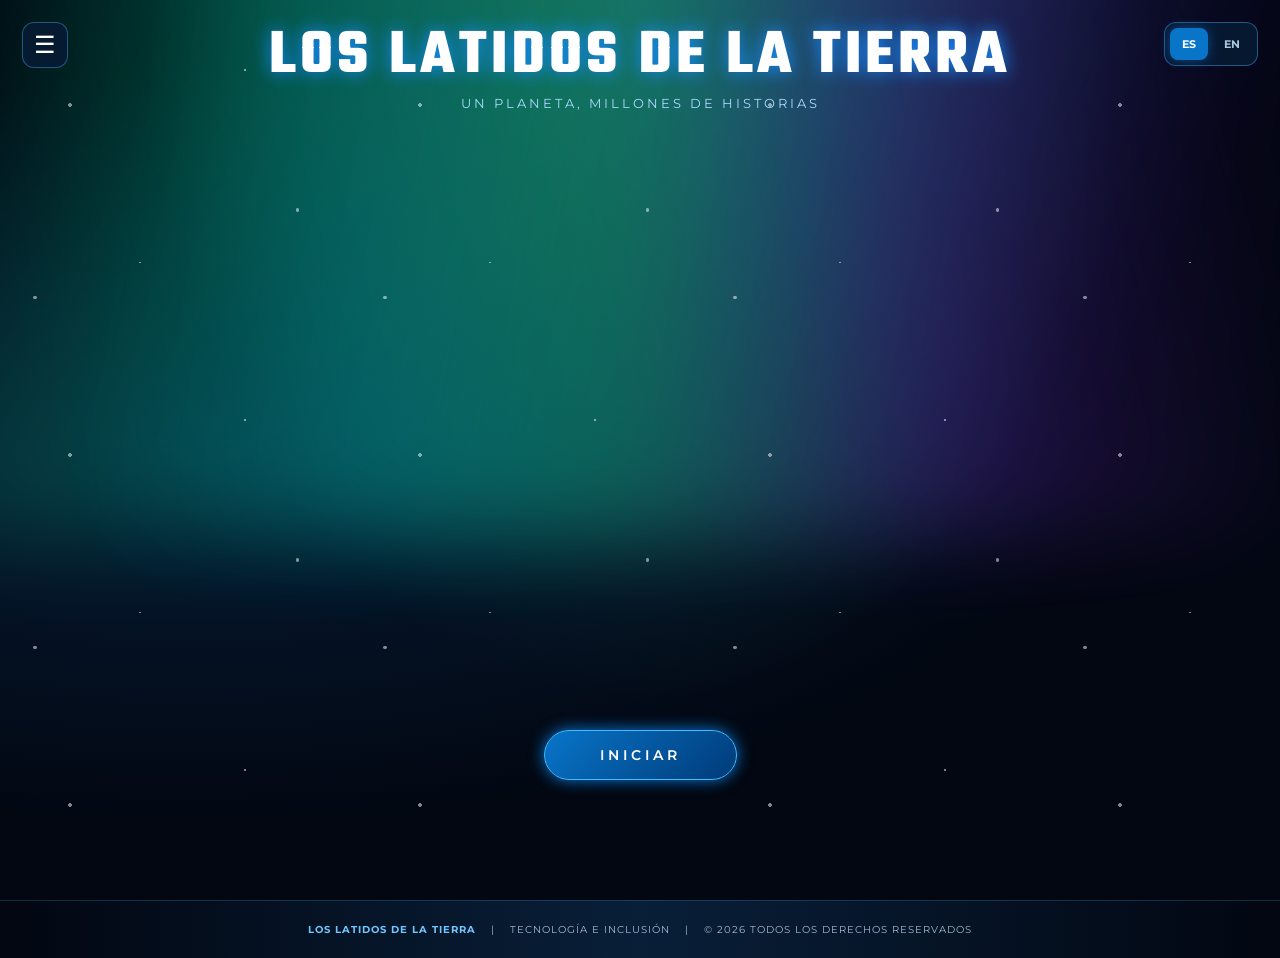
<file: index.html>
<!DOCTYPE html>
<html lang="es">
<head>
<meta charset="UTF-8">
<meta name="viewport" content="width=device-width, initial-scale=1.0">
<title>Los latidos de la Tierra</title>

<link rel="icon" type="image/x-icon" href="icono.ico">

<link href="https://fonts.googleapis.com/css2?family=Teko:wght@500;600&family=Montserrat:wght@400;500;600;700&display=swap" rel="stylesheet">

<style>
*{margin:0;padding:0;box-sizing:border-box}
html{min-height:100%;scroll-behavior:smooth}
body{min-height:100vh;overflow-x:hidden;background:#020711;color:white;font-family:'Montserrat',sans-serif}

/* FONDO ESPACIAL */
.fondo-aurora{position:fixed;inset:0;overflow:hidden;z-index:0;pointer-events:none;background:radial-gradient(ellipse at 50% 0%,#123b43 0%,transparent 55%),radial-gradient(ellipse at 15% 50%,#071b35 0%,transparent 60%),#020711}
.aurora{position:absolute;width:150%;height:75%;top:-15%;left:-25%;filter:blur(45px);opacity:.5;animation:movimientoAurora 14s ease-in-out infinite alternate}
.aurora-1{background:linear-gradient(115deg,transparent 15%,#00ff9d55 30%,#00e5a055 42%,#00aaff44 55%,transparent 75%)}
.aurora-2{background:linear-gradient(75deg,transparent 20%,#00ffcc55 35%,#42ff7655 48%,#8c52ff55 62%,transparent 80%);animation-duration:19s;opacity:.4}
.aurora-3{background:linear-gradient(100deg,transparent 25%,#00bfff44 38%,#00ff9955 50%,#b000ff44 65%,transparent 85%);animation-duration:23s;opacity:.35}
@keyframes movimientoAurora{0%{transform:translateX(-5%) translateY(0) rotate(-8deg) scaleY(.8)}100%{transform:translateX(8%) translateY(-3%) rotate(-4deg) scaleY(.9)}}
.estrellas-fondo{position:absolute;inset:0;background-image:radial-gradient(2px 2px at 20% 30%,white 80%,transparent),radial-gradient(1px 1px at 70% 20%,white 80%,transparent),radial-gradient(2px 2px at 85% 60%,white 80%,transparent),radial-gradient(1px 1px at 40% 75%,white 80%,transparent),radial-gradient(2px 2px at 10% 85%,white 80%,transparent);background-size:350px 350px;opacity:.5}

/* CONTROLES SUPERIORES */
.menu-boton{position:fixed;top:22px;left:22px;z-index:20;width:46px;height:46px;border:1px solid #45baff66;border-radius:12px;background:#071b35dd;color:white;font-size:24px;cursor:pointer;backdrop-filter:blur(12px);display:flex;align-items:center;justify-content:center;transition:.3s}
.menu-boton:hover{background:#0875c9;box-shadow:0 0 18px #168bff88}

.idiomas{position:fixed;top:22px;right:22px;z-index:20;display:flex;gap:4px;padding:5px;background:#071b35dd;border:1px solid #45baff66;border-radius:12px;backdrop-filter:blur(12px)}
.idioma-btn{border:0;border-radius:8px;padding:9px 12px;background:transparent;color:#a9c7df;font-family:'Montserrat',sans-serif;font-size:11px;font-weight:700;cursor:pointer;transition:.25s}
.idioma-btn:hover{color:white;background:#168bff44}
.idioma-btn.activo{background:#0875c9;color:white;box-shadow:0 0 12px #168bff66}

/* TÍTULO */
header{position:absolute;top:22px;left:0;width:100%;padding:0 150px;text-align:center;z-index:2;pointer-events:none}
header h1{font-family:'Teko',sans-serif;font-size:clamp(35px,5vw,65px);letter-spacing:4px;color:white;text-shadow:0 0 18px #168bff;line-height:1.1}
header p{font-size:clamp(9px,1.5vw,13px);letter-spacing:3px;color:#a9d9ff;margin-top:3px}

/* CONTENIDO */
.contenedor{position:relative;z-index:1;width:100%;min-height:100vh;display:flex;flex-direction:column;align-items:center;justify-content:center;padding:135px 20px 35px}

/* TIERRA */
#tierra{width:min(65vw,520px);height:min(65vw,520px);max-height:55vh;position:relative;flex-shrink:0}
#tierra canvas{display:block;width:100%;height:100%}

/* BOTÓN INICIAR */
.boton-iniciar{display:inline-flex;align-items:center;justify-content:center;margin-top:15px;padding:15px 55px;border:1px solid #45baff;border-radius:40px;background:linear-gradient(135deg,#0875c9,#003b78);color:white;font-family:'Montserrat',sans-serif;font-size:14px;font-weight:600;letter-spacing:4px;cursor:pointer;box-shadow:0 0 15px #087bdc;transition:.3s ease;text-decoration:none}
.boton-iniciar:hover{transform:scale(1.07);box-shadow:0 0 30px #159dff}

/* FOOTER */
footer{position:relative;z-index:5;width:100%;padding:20px 15px;background:linear-gradient(90deg,#020711ee,#09213bee,#020711ee);border-top:1px solid #45baff33;backdrop-filter:blur(12px)}
.footer-contenido{max-width:1100px;margin:auto;display:flex;flex-wrap:wrap;justify-content:center;align-items:center;gap:8px 15px;text-align:center;color:#9ebbd5;font-size:10px;line-height:1.7;letter-spacing:1px}
.footer-nombre{color:#70c7ff;font-weight:700}

/* OVERLAY */
.overlay{position:fixed;inset:0;z-index:29;background:#000a;backdrop-filter:blur(3px);opacity:0;visibility:hidden;transition:.3s}
.overlay.activo{opacity:1;visibility:visible}

/* MENÚ LATERAL */
.menu-lateral{position:fixed;top:0;left:0;width:min(370px,88%);height:100vh;height:100dvh;z-index:30;padding:35px 25px 45px;background:linear-gradient(160deg,#071b35f7,#020711fc);border-right:1px solid #45baff55;backdrop-filter:blur(20px);transform:translateX(-105%);transition:transform .4s ease;overflow-y:auto;overscroll-behavior:contain;-webkit-overflow-scrolling:touch}
.menu-lateral.activo{transform:translateX(0)}
.cerrar-menu{position:absolute;right:20px;top:15px;width:35px;height:35px;background:transparent;color:white;border:none;font-size:30px;cursor:pointer}
.menu-logo{font-family:'Teko',sans-serif;font-size:30px;letter-spacing:2px;line-height:1.2;color:#75caff;padding-right:25px}
.menu-subtitulo{color:#9dbbd3;font-size:10px;letter-spacing:2px;margin-top:5px;margin-bottom:25px}
.menu-seccion{margin-bottom:25px}
.menu-seccion h3{font-size:12px;color:#58baff;letter-spacing:2px;margin-bottom:12px;text-transform:uppercase}
.menu-seccion p{font-size:12px;line-height:1.9;color:#c2d5e8;overflow-wrap:anywhere}
.menu-enlace{display:flex;align-items:center;gap:12px;color:#d9ecff;text-decoration:none;font-size:12px;margin:15px 0;transition:.3s;overflow-wrap:anywhere;word-break:break-word}
.menu-enlace:hover{color:#48baff;transform:translateX(5px)}
.menu-icono{width:34px;height:34px;flex-shrink:0;display:flex;justify-content:center;align-items:center;border-radius:9px;background:#168bff22;border:1px solid #168bff55;font-size:15px}
.menu-linea{width:100%;height:1px;background:#45baff33;margin:23px 0}

/* TABLETS */
@media(max-width:900px){
#tierra{width:min(75vw,480px);height:min(75vw,480px)}
header h1{letter-spacing:2px}
}

/* CELULARES */
@media(max-width:600px){
.menu-boton{top:14px;left:14px;width:42px;height:42px}
.idiomas{top:14px;right:14px}
.idioma-btn{padding:9px 9px;font-size:10px}
header{top:75px;padding:0 15px}
header h1{font-size:clamp(23px,6vw,35px);letter-spacing:1px}
header p{font-size:8px;letter-spacing:1px}
.contenedor{min-height:100svh;padding:145px 12px 40px}
#tierra{width:min(88vw,420px);height:min(88vw,420px);max-height:48vh}
.boton-iniciar{margin-top:12px;padding:13px 42px;font-size:12px}
footer{padding:17px 12px}
.footer-contenido{flex-direction:column;gap:5px;font-size:9px}
.footer-separador{display:none}
.menu-lateral{width:min(350px,90%);padding:30px 22px 40px}
}

/* PANTALLAS MUY PEQUEÑAS */
@media(max-width:360px){
header{padding:0 10px}
header h1{font-size:22px}
header p{font-size:7px}
#tierra{width:85vw;height:85vw}
.menu-logo{font-size:26px}
}

/* PANTALLAS BAJAS */
@media(max-height:650px) and (min-width:601px){
.contenedor{padding-top:100px;padding-bottom:25px}
header{top:10px}
header h1{font-size:38px}
#tierra{width:min(45vh,380px);height:min(45vh,380px);max-height:45vh}
.boton-iniciar{margin-top:8px}
}

/* MOVIMIENTO REDUCIDO */
@media(prefers-reduced-motion:reduce){
.aurora{animation:none}
*{scroll-behavior:auto!important;transition-duration:.01ms!important}
}
</style>
</head>

<body>

<div class="fondo-aurora">
    <div class="aurora aurora-1"></div>
    <div class="aurora aurora-2"></div>
    <div class="aurora aurora-3"></div>
    <div class="estrellas-fondo"></div>
</div>

<!-- BOTÓN MENÚ -->
<button class="menu-boton" id="abrirMenu" aria-label="Abrir menú" aria-expanded="false">☰</button>

<!-- SELECTOR DE IDIOMA -->
<div class="idiomas" aria-label="Language selector">
    <button class="idioma-btn activo" id="btnES" data-lang="es">ES</button>
    <button class="idioma-btn" id="btnEN" data-lang="en">EN</button>
</div>

<div class="overlay" id="overlay"></div>

<!-- MENÚ LATERAL -->
<aside class="menu-lateral" id="menuLateral">
    <button class="cerrar-menu" id="cerrarMenu" aria-label="Cerrar menú">×</button>

    <div class="menu-logo" data-i18n="menuLogo">LOS LATIDOS DE LA TIERRA</div>
    <p class="menu-subtitulo" data-i18n="menuSubtitle">PROYECTO TECNOLÓGICO</p>

    <div class="menu-linea"></div>

    <section class="menu-seccion">
        <h3 data-i18n="aboutTitle">Sobre el proyecto</h3>
        <p data-i18n="aboutText">
            Los latidos de la Tierra es una experiencia interactiva que busca acercar a las personas al conocimiento de nuestro planeta mediante tecnología, sonidos y recursos digitales accesibles.
        </p>
    </section>

    <div class="menu-linea"></div>

    <section class="menu-seccion">
        <h3 data-i18n="objectiveTitle">Objetivo del proyecto</h3>
        <p data-i18n="objectiveText">
            Desarrollar una experiencia inclusiva que permita explorar y conocer nuestro planeta mediante estímulos auditivos y elementos interactivos, especialmente pensada para personas con discapacidad visual.
        </p>
    </section>

    <div class="menu-linea"></div>

    <section class="menu-seccion">
        <h3 data-i18n="featuresTitle">¿Qué encontrarás?</h3>
        <p data-i18n="featuresText">
            Una representación interactiva de la Tierra, sonidos ambientales y contenido diseñado para ofrecer una experiencia de exploración diferente, combinando tecnología, naturaleza y accesibilidad.
        </p>
    </section>

    <div class="menu-linea"></div>

    <section class="menu-seccion">
        <h3 data-i18n="contactTitle">Información de contacto</h3>

        <a class="menu-enlace" href="mailto:TU_CORREO@ejemplo.com">
            <span class="menu-icono">✉</span>
            <span>franciscovillaacosta9@gmail.com</span>
        </a>

        <a class="menu-enlace" href="tel:+520000000000">
            <span class="menu-icono">☎</span>
            <span>+52 877 128 8865</span>
        </a>

        <a class="menu-enlace" href="https://github.com/devilla-tech" target="_blank" rel="noopener noreferrer">
            <span class="menu-icono">⌘</span>
            <span>GitHub</span>
        </a>
    </section>

    <div class="menu-linea"></div>

    <section class="menu-seccion">
        <h3 data-i18n="aboutUsTitle">Acerca de</h3>
        <p data-i18n="aboutUsText">
            Este proyecto representa una propuesta de innovación tecnológica enfocada en la inclusión y la accesibilidad. Su propósito es demostrar cómo las herramientas digitales pueden convertirse en medios para aprender, experimentar y descubrir el mundo de una manera diferente.
        </p>
    </section>

    <div class="menu-linea"></div>

    <section class="menu-seccion">
        <h3 data-i18n="developmentTitle">Desarrollo del proyecto</h3>
        <p data-i18n="developmentText">
            Una propuesta que combina diseño web, visualización tridimensional, recursos multimedia y principios de accesibilidad para crear una experiencia educativa.
        </p>
    </section>

    <div class="menu-linea"></div>

    <section class="menu-seccion">
        <h3 data-i18n="thanksTitle">Gracias por visitarnos</h3>
        <p data-i18n="thanksText">
            Explora, escucha y descubre los latidos de nuestro planeta.
        </p>
    </section>
</aside>

<!-- CONTENIDO PRINCIPAL -->
<main class="contenedor">

    <header>
        <h1 data-i18n="mainTitle">LOS LATIDOS DE LA TIERRA</h1>
        <p data-i18n="mainSubtitle">UN PLANETA, MILLONES DE HISTORIAS</p>
    </header>

    <div id="tierra"></div>

    <a href="aurora.html" class="boton-iniciar" data-i18n="startButton">INICIAR</a>

</main>

<!-- FOOTER -->
<footer>
    <div class="footer-contenido">
        <span class="footer-nombre" data-i18n="footerName">LOS LATIDOS DE LA TIERRA</span>
        <span class="footer-separador">|</span>
        <span data-i18n="footerTheme">TECNOLOGÍA E INCLUSIÓN</span>
        <span class="footer-separador">|</span>
        <span data-i18n="footerRights">© 2026 TODOS LOS DERECHOS RESERVADOS</span>
    </div>
</footer>

<!-- MENÚ Y TRADUCCIÓN -->
<script>
const abrirMenu = document.getElementById('abrirMenu');
const cerrarMenu = document.getElementById('cerrarMenu');
const menuLateral = document.getElementById('menuLateral');
const overlay = document.getElementById('overlay');

function abrirPanel(){
    menuLateral.classList.add('activo');
    overlay.classList.add('activo');
    abrirMenu.setAttribute('aria-expanded','true');
}

function cerrarPanel(){
    menuLateral.classList.remove('activo');
    overlay.classList.remove('activo');
    abrirMenu.setAttribute('aria-expanded','false');
}

abrirMenu.addEventListener('click',abrirPanel);
cerrarMenu.addEventListener('click',cerrarPanel);
overlay.addEventListener('click',cerrarPanel);

document.addEventListener('keydown',(e)=>{
    if(e.key==='Escape') cerrarPanel();
});

/* DICCIONARIO DE IDIOMAS */
const traducciones = {
    es:{
        menuLogo:"LOS LATIDOS DE LA TIERRA",
        menuSubtitle:"PROYECTO TECNOLÓGICO",
        aboutTitle:"Sobre el proyecto",
        aboutText:"Los latidos de la Tierra es una experiencia interactiva que busca acercar a las personas al conocimiento de nuestro planeta mediante tecnología, sonidos y recursos digitales accesibles.",
        objectiveTitle:"Objetivo del proyecto",
        objectiveText:"Desarrollar una experiencia inclusiva que permita explorar y conocer nuestro planeta mediante estímulos auditivos y elementos interactivos, especialmente pensada para personas con discapacidad visual.",
        featuresTitle:"¿Qué encontrarás?",
        featuresText:"Una representación interactiva de la Tierra, sonidos ambientales y contenido diseñado para ofrecer una experiencia de exploración diferente, combinando tecnología, naturaleza y accesibilidad.",
        contactTitle:"Información de contacto",
        aboutUsTitle:"Acerca de",
        aboutUsText:"Este proyecto representa una propuesta de innovación tecnológica enfocada en la inclusión y la accesibilidad. Su propósito es demostrar cómo las herramientas digitales pueden convertirse en medios para aprender, experimentar y descubrir el mundo de una manera diferente.",
        developmentTitle:"Desarrollo del proyecto",
        developmentText:"Una propuesta que combina diseño web, visualización tridimensional, recursos multimedia y principios de accesibilidad para crear una experiencia educativa.",
        thanksTitle:"Gracias por visitarnos",
        thanksText:"Explora, escucha y descubre los latidos de nuestro planeta.",
        mainTitle:"LOS LATIDOS DE LA TIERRA",
        mainSubtitle:"UN PLANETA, MILLONES DE HISTORIAS",
        startButton:"INICIAR",
        footerName:"LOS LATIDOS DE LA TIERRA",
        footerTheme:"TECNOLOGÍA E INCLUSIÓN",
        footerRights:"© 2026 TODOS LOS DERECHOS RESERVADOS",
        openMenu:"Abrir menú",
        closeMenu:"Cerrar menú"
    },
    en:{
        menuLogo:"THE HEARTBEATS OF EARTH",
        menuSubtitle:"TECHNOLOGICAL PROJECT",
        aboutTitle:"About the project",
        aboutText:"The Heartbeats of Earth is an interactive experience designed to bring people closer to understanding our planet through technology, sounds, and accessible digital resources.",
        objectiveTitle:"Project objective",
        objectiveText:"To develop an inclusive experience that allows people to explore and learn about our planet through auditory stimuli and interactive elements, especially designed for people with visual disabilities.",
        featuresTitle:"What will you find?",
        featuresText:"An interactive representation of Earth, environmental sounds, and content designed to offer a different exploration experience by combining technology, nature, and accessibility.",
        contactTitle:"Contact information",
        aboutUsTitle:"About us",
        aboutUsText:"This project represents a technological innovation proposal focused on inclusion and accessibility. Its purpose is to demonstrate how digital tools can become a way to learn, experience, and discover the world differently.",
        developmentTitle:"Project development",
        developmentText:"A proposal that combines web design, three-dimensional visualization, multimedia resources, and accessibility principles to create an educational experience.",
        thanksTitle:"Thank you for visiting",
        thanksText:"Explore, listen, and discover the heartbeats of our planet.",
        mainTitle:"THE HEARTBEATS OF EARTH",
        mainSubtitle:"ONE PLANET, MILLIONS OF STORIES",
        startButton:"START",
        footerName:"THE HEARTBEATS OF EARTH",
        footerTheme:"TECHNOLOGY AND INCLUSION",
        footerRights:"© 2026 ALL RIGHTS RESERVED",
        openMenu:"Open menu",
        closeMenu:"Close menu"
    }
};

function cambiarIdioma(idioma){
    const textos = traducciones[idioma];
    if(!textos) return;

    document.documentElement.lang = idioma;
    document.title = idioma === 'es'
        ? 'Los latidos de la Tierra'
        : 'The Heartbeats of Earth';

    document.querySelectorAll('[data-i18n]').forEach(elemento=>{
        const clave = elemento.dataset.i18n;
        if(textos[clave]){
            elemento.textContent = textos[clave];
        }
    });

    abrirMenu.setAttribute('aria-label',textos.openMenu);
    cerrarMenu.setAttribute('aria-label',textos.closeMenu);

    document.getElementById('btnES').classList.toggle('activo',idioma==='es');
    document.getElementById('btnEN').classList.toggle('activo',idioma==='en');

    try{
        localStorage.setItem('idiomaTierra',idioma);
    }catch(error){
        console.warn('No se pudo guardar el idioma:',error);
    }
}

document.getElementById('btnES').addEventListener('click',()=>cambiarIdioma('es'));
document.getElementById('btnEN').addEventListener('click',()=>cambiarIdioma('en'));

let idiomaGuardado = 'es';
try{
    idiomaGuardado = localStorage.getItem('idiomaTierra') || 'es';
}catch(error){
    idiomaGuardado = 'es';
}

cambiarIdioma(idiomaGuardado);
</script>

<!-- THREE.JS: TIERRA 3D -->
<script type="module">
import * as THREE from 'https://esm.sh/three@0.160.1';

const contenedor = document.getElementById('tierra');
const escena = new THREE.Scene();

const camara = new THREE.PerspectiveCamera(45,1,0.1,100);
camara.position.z = 3.4;

const renderizador = new THREE.WebGLRenderer({
    antialias:true,
    alpha:true
});

renderizador.setPixelRatio(Math.min(window.devicePixelRatio,2));
contenedor.appendChild(renderizador.domElement);

/* ILUMINACIÓN */
escena.add(new THREE.AmbientLight(0xffffff,0.65));

const luzSolar = new THREE.DirectionalLight(0xffffff,2.8);
luzSolar.position.set(-4,2,5);
escena.add(luzSolar);

/* GRUPO DE LA TIERRA */
const planetaGrupo = new THREE.Group();
escena.add(planetaGrupo);

const cargador = new THREE.TextureLoader();

cargador.load(
    'https://threejs.org/examples/textures/planets/earth_atmos_2048.jpg',
    (textura)=>{

        textura.colorSpace = THREE.SRGBColorSpace;

        const geometria = new THREE.SphereGeometry(1,128,128);

        const material = new THREE.MeshPhongMaterial({
            map:textura,
            shininess:18,
            specular:new THREE.Color(0x333333)
        });

        const tierra = new THREE.Mesh(geometria,material);
        planetaGrupo.add(tierra);

        /* NUBES */
        cargador.load(
            'https://threejs.org/examples/textures/planets/earth_clouds_1024.png',
            (texturaNubes)=>{

                const nubes = new THREE.Mesh(
                    new THREE.SphereGeometry(1.008,128,128),
                    new THREE.MeshPhongMaterial({
                        map:texturaNubes,
                        transparent:true,
                        opacity:0.35,
                        depthWrite:false
                    })
                );

                planetaGrupo.add(nubes);

                function girarNubes(){
                    nubes.rotation.y += 0.00035;
                    requestAnimationFrame(girarNubes);
                }

                girarNubes();
            }
        );

        /* ATMÓSFERA */
        const atmosfera = new THREE.Mesh(
            new THREE.SphereGeometry(1.045,128,128),
            new THREE.MeshBasicMaterial({
                color:0x168bff,
                transparent:true,
                opacity:0.13,
                side:THREE.BackSide
            })
        );

        planetaGrupo.add(atmosfera);

        /* ESTRELLAS 3D */
        const posiciones = [];

        for(let i=0;i<3000;i++){
            const x = (Math.random()-0.5)*100;
            const y = (Math.random()-0.5)*100;
            const z = (Math.random()-0.5)*100;

            if(Math.sqrt(x*x+y*y+z*z)>5){
                posiciones.push(x,y,z);
            }
        }

        const geometriaEstrellas = new THREE.BufferGeometry();

        geometriaEstrellas.setAttribute(
            'position',
            new THREE.Float32BufferAttribute(posiciones,3)
        );

        const estrellas = new THREE.Points(
            geometriaEstrellas,
            new THREE.PointsMaterial({
                color:0xffffff,
                size:0.035,
                transparent:true,
                opacity:0.8
            })
        );

        escena.add(estrellas);

        /* ANIMACIÓN */
        function animar(){
            requestAnimationFrame(animar);

            planetaGrupo.rotation.y += 0.0012;
            estrellas.rotation.y += 0.00004;

            renderizador.render(escena,camara);
        }

        animar();
    },
    undefined,
    (error)=>{
        console.error('No se pudo cargar la textura de la Tierra:',error);
    }
);

/* AJUSTAR TAMAÑO */
function ajustarPantalla(){
    const ancho = contenedor.clientWidth;
    const alto = contenedor.clientHeight;

    if(!ancho || !alto) return;

    camara.aspect = ancho/alto;
    camara.updateProjectionMatrix();

    renderizador.setSize(ancho,alto);
}

const observador = new ResizeObserver(ajustarPantalla);
observador.observe(contenedor);

ajustarPantalla();
</script>

</body>
</html>
</file>
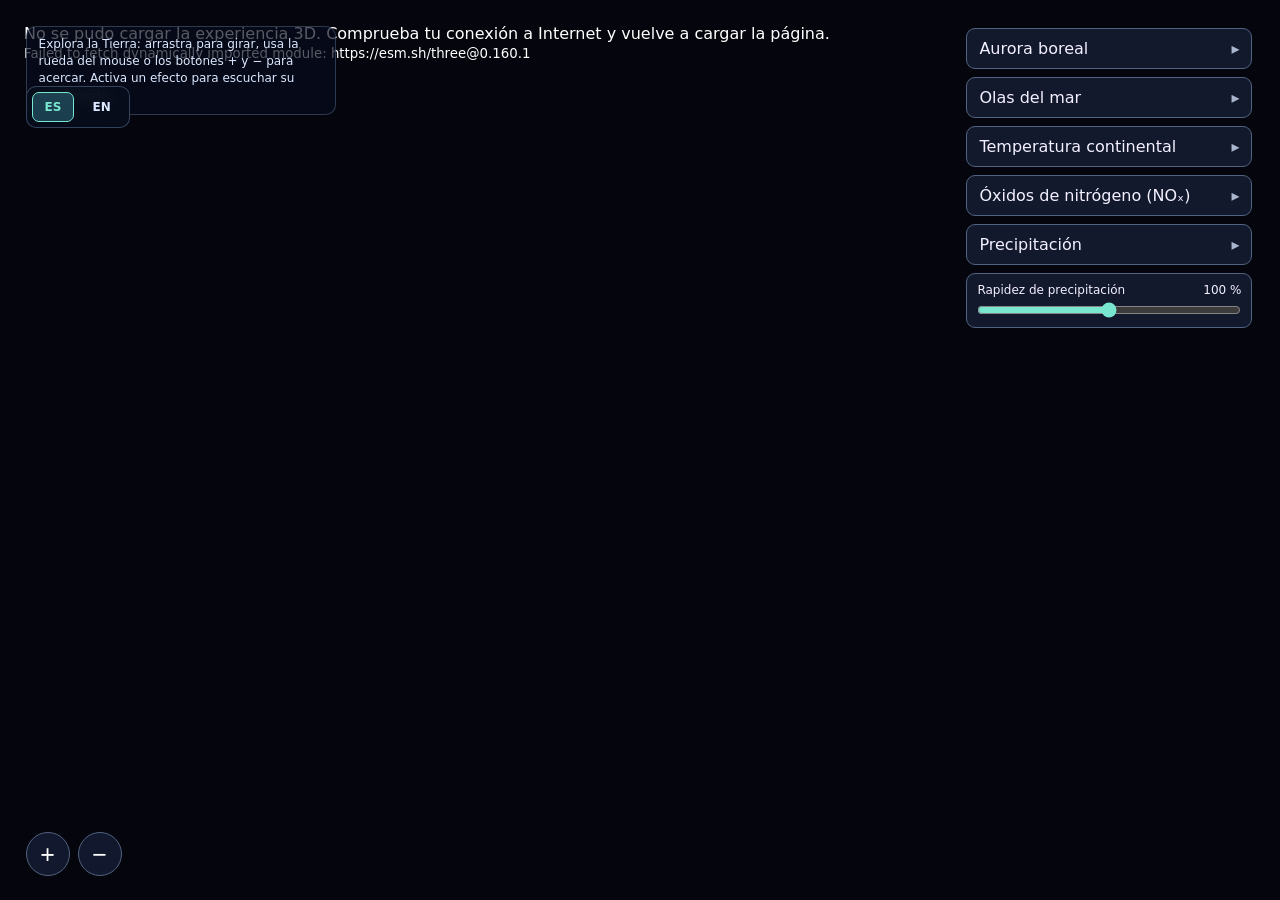
<file: aurora.html>
<!DOCTYPE html>
<html lang="es">
<head>
<meta charset="UTF-8">
<meta name="viewport" content="width=device-width, initial-scale=1.0">
<meta name="theme-color" content="#05060d">
<title>Los latidos de la Tierra | Experiencia 3D</title>
<style>
*{box-sizing:border-box}
html,body{margin:0;width:100%;height:100%;overflow:hidden;background:#05060d;color:#f4f0ff;color-scheme:dark;font-family:system-ui,sans-serif}
#scene{position:fixed;inset:0;touch-action:none;cursor:grab}
#scene:active{cursor:grabbing}
#scene canvas{display:block;width:100%;height:100%}
.effects{position:fixed;z-index:2;right:clamp(10px,2vw,26px);top:clamp(10px,2vw,26px);display:grid;gap:8px;width:min(290px,calc(100vw - 20px));max-height:calc(100dvh - 20px);overflow:auto;padding:2px}
.effects button{display:flex;justify-content:space-between;align-items:center;gap:10px;padding:10px 12px;color:#f4f0ff;background:rgba(20,27,48,.94);border:1px solid #526381;border-radius:9px;cursor:pointer;text-align:left;font:inherit;backdrop-filter:blur(8px)}
.effects button[aria-pressed="true"]{border-color:#79e7cf;background:rgba(20,45,57,.96)}
.effects button:focus-visible,.zoom button:focus-visible{outline:2px solid white;outline-offset:3px}
.effect-arrow{color:#aab5ce;transition:transform .2s}
.effects button[aria-pressed="true"] .effect-arrow{transform:rotate(90deg);color:#79e7cf}
.rain-speed{display:grid;grid-template-columns:1fr auto;gap:5px 8px;align-items:center;padding:9px 10px;color:#f4f0ff;background:rgba(20,27,48,.94);border:1px solid #526381;border-radius:9px;font-size:12px;backdrop-filter:blur(8px)}
.rain-speed input{grid-column:1/-1;width:100%;margin:0;accent-color:#79e7cf;cursor:pointer}
.rain-speed output{font-variant-numeric:tabular-nums}
.zoom{position:fixed;z-index:2;left:clamp(10px,2vw,26px);bottom:clamp(12px,2vw,24px);display:flex;gap:8px}
.zoom button{width:44px;height:44px;border:1px solid #526381;border-radius:50%;background:rgba(20,27,48,.92);color:white;font-size:25px;cursor:pointer;backdrop-filter:blur(8px)}
.hint{position:fixed;z-index:1;left:clamp(10px,2vw,26px);top:clamp(10px,2vw,26px);max-width:min(310px,calc(100vw - 330px));padding:9px 12px;border:1px solid rgba(120,150,190,.35);border-radius:10px;background:rgba(8,13,28,.68);color:#dbe8ff;font-size:12px;line-height:1.45;pointer-events:none}
@media(max-width:600px){
  .effects{width:min(235px,calc(100vw - 20px));gap:6px}
  .effects button{padding:8px 9px;font-size:12px}
  .rain-speed{font-size:11px}
  .hint{top:auto;bottom:70px;max-width:calc(100vw - 20px);font-size:11px}
  .zoom{bottom:12px}
  .zoom button{width:40px;height:40px}
}

.language-selector{
  position:fixed;
  z-index:25;
  left:clamp(10px,2vw,26px);
  top:clamp(75px,7vw,86px);
  display:flex;
  gap:5px;
  padding:5px;
  border:1px solid rgba(120,150,190,.4);
  border-radius:10px;
  background:rgba(8,13,28,.85);
  backdrop-filter:blur(8px);
}

.language-selector button{
  padding:7px 12px;
  border:1px solid transparent;
  border-radius:7px;
  background:transparent;
  color:#dbe8ff;
  font:inherit;
  font-size:12px;
  font-weight:700;
  cursor:pointer;
}

.language-selector button.active{
  background:rgba(45,105,125,.55);
  border-color:#79e7cf;
  color:#79e7cf;
}

.language-selector button:focus-visible{
  outline:2px solid white;
  outline-offset:3px;
}

@media(max-width:600px){
  .language-selector{
    top:10px;
    left:10px;
  }
}

.voice-loader {
    position: fixed;
    inset: 0;
    z-index: 20;
    display: flex;
    align-items: center;
    justify-content: center;
    background: rgba(5, 6, 13, 0.72);
    backdrop-filter: blur(8px);
    opacity: 0;
    pointer-events: none;
    transition: opacity 0.25s ease;
}

.voice-loader.visible {
    opacity: 1;
    pointer-events: auto;
}

.voice-loader-card {
    display: flex;
    flex-direction: column;
    align-items: center;
    gap: 14px;
    padding: 24px 32px;
    border-radius: 16px;
    border: 1px solid rgba(121, 231, 207, 0.5);
    background: rgba(12, 20, 38, 0.94);
    box-shadow: 0 0 35px rgba(70, 210, 190, 0.22);
    text-align: center;
    max-width: min(320px, calc(100vw - 32px));
}

.voice-spinner {
    width: 40px;
    height: 40px;
    border: 3px solid rgba(121, 231, 207, 0.2);
    border-top-color: #79e7cf;
    border-radius: 50%;
    animation: spinLoader 0.85s linear infinite;
}

.voice-loader-text {
    font-size: 14px;
    font-weight: 500;
    color: #eaf7ff;
    letter-spacing: 0.2px;
}

@keyframes spinLoader {
    to { transform: rotate(360deg); }
}

.narration-box {
    position: fixed;
    z-index: 5;
    left: 50%;
    bottom: 25px;
    transform: translateX(-50%);
    width: min(650px, calc(100vw - 30px));
    padding: 16px 20px;
    border: 1px solid rgba(121, 231, 207, .65);
    border-radius: 14px;
    background: rgba(8, 16, 32, .94);
    color: #eaf7ff;
    font-size: 14px;
    line-height: 1.7;
    text-align: center;
    backdrop-filter: blur(12px);
    box-shadow: 0 0 25px rgba(70, 210, 190, .15);
    display: none;
    animation: narrationAppear .35s ease;
}

.narration-box.visible {
    display: block;
}

@keyframes narrationAppear {
    from {
        opacity: 0;
        transform: translate(-50%, 12px);
    }
    to {
        opacity: 1;
        transform: translate(-50%, 0);
    }
}

@media(max-width:600px) {
    .narration-box {
        bottom: 65px;
        padding: 12px 14px;
        font-size: 12px;
        line-height: 1.5;
    }
}
</style>
</head>
<body>
<div class="language-selector" role="group" aria-label="Selector de idioma">
    <button type="button" id="btnES" class="active" aria-pressed="true">ES</button>
    <button type="button" id="btnEN" aria-pressed="false">EN</button>
</div>

<div id="voice-loader" class="voice-loader" role="status" aria-live="polite">
    <div class="voice-loader-card">
        <div class="voice-spinner" aria-hidden="true"></div>
        <span id="voice-loader-text" class="voice-loader-text">Cargando narración de voz...</span>
    </div>
</div>

<div id="scene" aria-label="Planeta Tierra en tres dimensiones. Arrastra para girar y usa la rueda o los controles para acercar."></div>

<div class="hint">Explora la Tierra: arrastra para girar, usa la rueda del mouse o los botones + y − para acercar. Activa un efecto para escuchar su sonificación.</div>
<div id="narration-box" class="narration-box" aria-live="polite"></div>
<div class="effects" role="group" aria-label="Efectos del planeta">
  <button type="button" id="toggle-aurora" aria-pressed="false">Aurora boreal <span class="effect-arrow" aria-hidden="true">▸</span></button>
  <button type="button" id="toggle-water" aria-pressed="false">Olas del mar <span class="effect-arrow" aria-hidden="true">▸</span></button>
  <button type="button" id="toggle-temperature" aria-pressed="false" title="Temperatura simulada">Temperatura continental <span class="effect-arrow" aria-hidden="true">▸</span></button>
  <button type="button" id="toggle-nox" aria-pressed="false" title="Focos ilustrativos de contaminación por óxidos de nitrógeno">Óxidos de nitrógeno (NOₓ) <span class="effect-arrow" aria-hidden="true">▸</span></button>
  <button type="button" id="toggle-rain" aria-pressed="false" title="Lluvia y nieve simuladas">Precipitación <span class="effect-arrow" aria-hidden="true">▸</span></button>
  <label class="rain-speed" for="rain-speed">
    <span>Rapidez de precipitación</span><output id="rain-speed-value" for="rain-speed">100 %</output>
    <input type="range" id="rain-speed" min="0" max="200" step="1" value="100">
  </label>
</div>

<div class="zoom" role="group" aria-label="Controles de zoom">
  <button type="button" id="zoom-in" aria-label="Acercar">+</button>
  <button type="button" id="zoom-out" aria-label="Alejar">−</button>
</div>

<script type="module">
const mount=document.querySelector('#scene');

try{
const THREE=await import('https://esm.sh/three@0.160.1');

const scene=new THREE.Scene();
const camera=new THREE.PerspectiveCamera(44,1,.1,200);
camera.position.set(0,0,3.6);
camera.lookAt(0,0,0);
scene.background=new THREE.Color(0x05060d);

const renderer=new THREE.WebGLRenderer({antialias:true,alpha:false});
renderer.setPixelRatio(Math.min(devicePixelRatio||1,2));
renderer.outputColorSpace=THREE.SRGBColorSpace;
renderer.toneMapping=THREE.ACESFilmicToneMapping;
renderer.toneMappingExposure=1.75;
mount.appendChild(renderer.domElement);

const globe=new THREE.Group();
globe.position.set(0,0,0);
scene.add(globe);

const loader=new THREE.TextureLoader();
const load=url=>new Promise((resolve,reject)=>loader.load(url,resolve,undefined,reject));

const urls=[
 'https://threejs.org/examples/textures/planets/earth_atmos_2048.jpg',
 'https://unpkg.com/three-globe/example/img/earth-blue-marble.jpg'
];

let tex=null;
for(const url of urls){
 try{tex=await load(url);break}catch(e){}
}

if(!tex)throw Error('No se pudo descargar la textura terrestre. Comprueba tu conexión a Internet.');
tex.colorSpace=THREE.SRGBColorSpace;

const uniforms={
 uMap:{value:tex},
 uTime:{value:0},
 uStrength:{value:0},
 uTemperature:{value:0},
 uThermalTime:{value:0},
 uNox:{value:0},
 uNoxTime:{value:0}
};

const material=new THREE.ShaderMaterial({
 uniforms,

 vertexShader:`varying vec2 vUv;varying vec3 vNormal;varying vec3 vPos;
 void main(){
 vUv=uv;
 vNormal=normalize(normalMatrix*normal);
 vec4 mv=modelViewMatrix*vec4(position,1.);
 vPos=mv.xyz;
 gl_Position=projectionMatrix*mv;
 }`,

 fragmentShader:`uniform sampler2D uMap;
 uniform float uTime;
 uniform float uStrength;
 uniform float uTemperature;
 uniform float uThermalTime;
 uniform float uNox;
 uniform float uNoxTime;
 varying vec2 vUv;
 varying vec3 vNormal;
 varying vec3 vPos;

float hash(vec2 p){
 return fract(sin(dot(p,vec2(127.1,311.7)))*43758.5453);
}

float noise(vec2 p){
 vec2 i=floor(p), f=fract(p);
 vec2 s=f*f*(3.-2.*f);
 return mix(
  mix(hash(i),hash(i+vec2(1.,0.)),s.x),
  mix(hash(i+vec2(0.,1.)),hash(i+vec2(1.,1.)),s.x),
  s.y
 );
}

float textureCloud(vec2 p){
 return .56*noise(p)+.29*noise(p*2.13)+.15*noise(p*4.31);
}

float regionalPatch(vec2 uv,vec2 center,vec2 size){
 vec2 offset=uv-center;
 offset.x=fract(offset.x+.5)-.5;
 return 1.-smoothstep(.49,1.,length(offset/(size*1.22)));
}

float inlandPatch(vec2 point,vec2 center,vec2 extent){
 return 1.-smoothstep(.70,1.,length((point-center)/extent));
}

float noxShoreLand(vec2 uv){
 vec3 rgb=texture2D(uMap,vec2(fract(uv.x),clamp(uv.y,0.,1.))).rgb;
 float excess=rgb.b-max(rgb.r,rgb.g);
 float ratio=excess/max(.025,max(rgb.r,max(rgb.g,rgb.b)));
 float sea=max(smoothstep(.003,.017,excess),smoothstep(.045,.15,ratio));
 return 1.-smoothstep(0.,.06,sea);
}

float pollutionPlume(vec2 coords,vec2 center,vec2 extent){
 vec2 p=(coords-center)/extent;
 float core=exp(-3.7*dot(p,p));
 vec2 tail=p-vec2(.33,.12);
 float haze=exp(-1.55*dot(tail,tail));
 return max(core,.60*haze);
}

void main(){

vec3 base=texture2D(uMap,vUv).rgb;

float ocean=smoothstep(.015,.115,base.b-max(base.r,base.g));

vec2 p=vec2(vUv.x*18.,vUv.y*12.);
float twist=sin(p.x*1.15+2.2*sin(p.y*1.9+uTime*.85))+cos(p.y*1.45-p.x*.6-uTime*.72);
vec2 q=p+vec2(
 sin(p.y*2.+twist*2.1+uTime*.95),
 cos(p.x*1.3-twist*1.8-uTime*.84)
)*1.35;

float filaments=sin(q.x*7.+q.y*4.+3.8*sin(q.y*2.7+uTime)-uTime*4.);
float crossWave=sin(q.x*13.-q.y*9.+3.*cos(q.x*2.4-uTime)-uTime*5.2);
float broad=sin(q.y*2.9+q.x*1.8+2.5*twist-uTime*1.5);
float crest=smoothstep(.22,.93,.53*filaments+.28*crossWave+.34*broad);
float foam=crest*(.50+.50*smoothstep(-.15,.65,sin(q.x*19.+q.y*22.+uTime*3.)));

vec3 n=normalize(vNormal);
vec3 lightDir=normalize(vec3(-.5,.35,1.));
float diffuse=max(dot(n,lightDir),0.);

float latitude=abs(vUv.y-.5)*2.;
float oceanHue=smoothstep(-.85,.90,broad*.55*clamp(uStrength,0.,1.)+(.65-latitude)*.7+base.g);

vec3 water=mix(vec3(.13,.26,.85),vec3(.04,.83,.88),oceanHue);
water=mix(water,vec3(.38,.28,.90),smoothstep(.45,.88,latitude)*.55);

float current=pow(.5+.5*sin(2.1*q.x+3.6*q.y+1.8*twist-.7*uTime),5.);
water=mix(water,vec3(.78,.97,1.),clamp((foam*.83+current*.19)*uStrength,0.,.93));

float brightness=dot(base,vec3(.2126,.7152,.0722));
float vegetation=smoothstep(-.17,.035,base.g-base.r)*smoothstep(-.025,.095,base.g-base.b);
float desert=smoothstep(.035,.24,base.r-base.b)*smoothstep(.11,.55,brightness);

vec3 land=mix(
 clamp(vec3(brightness)+(base-brightness)*1.65,0.,1.),
 vec3(.97,.62,.24),
 desert*.74
);

land=mix(
 land,
 mix(vec3(.07,.49,.23),vec3(.46,.88,.23),smoothstep(.04,.45,brightness)),
 vegetation*.84
);

float ice=smoothstep(.54,.87,brightness)*(1.-smoothstep(.04,.16,max(base.r,base.g)-base.b));
land=mix(land,vec3(.84,.95,1.),ice*.62);

vec3 color=mix(land,water,ocean);
color*=.59+.41*diffuse;

float rim=pow(1.-max(dot(n,normalize(-vPos)),0.),3.);
vec3 rimColor=mix(vec3(.20,.93,1.),vec3(.74,.42,1.),smoothstep(-.8,.8,n.x));
color=mix(color,rimColor,rim*.7);

if(uTemperature>.5){

float blueExcess=base.b-max(base.r,base.g);
float blueRatio=blueExcess/max(.025,max(base.r,max(base.g,base.b)));
float seaMask=max(ocean,max(smoothstep(.003,.017,blueExcess),smoothstep(.045,.15,blueRatio)));

vec2 degrees=(vUv-.5)*vec2(360.,180.);

float amazon=inlandPatch(degrees,vec2(-60.,-6.),vec2(17.,13.));
float brazil=inlandPatch(degrees,vec2(-51.,-13.),vec2(11.,12.));
float northBrazil=inlandPatch(degrees,vec2(-46.,-6.),vec2(7.,6.));
float northernAndes=inlandPatch(degrees,vec2(-73.,3.),vec2(5.,7.));
float centralAndes=inlandPatch(degrees,vec2(-68.,-16.),vec2(5.,13.));
float chaco=inlandPatch(degrees,vec2(-61.,-23.),vec2(7.,9.));
float pampas=inlandPatch(degrees,vec2(-64.,-34.),vec2(6.,10.));
float patagonia=inlandPatch(degrees,vec2(-68.,-46.),vec2(3.,7.));

float southInterior=max(
 max(max(amazon,brazil),max(northBrazil,northernAndes)),
 max(max(centralAndes,chaco),max(pampas,patagonia))
);

float sahara=inlandPatch(degrees,vec2(12.,23.),vec2(23.,8.));
float centralAfrica=inlandPatch(degrees,vec2(22.,5.),vec2(14.,15.));
float southernAfrica=inlandPatch(degrees,vec2(24.,-17.),vec2(9.,12.));

float inland=max(southInterior,max(sahara,max(centralAfrica,southernAfrica)));

float longitude=vUv.x*6.2831853;
vec2 drift=vec2(
 cos(longitude+uThermalTime*.024),
 sin(longitude+uThermalTime*.024)
)*6.;

vec2 cloudPosition=drift+vec2(8.,23.)*vUv.y;
float billows=textureCloud(cloudPosition);

float northAmerica=regionalPatch(vUv,vec2(.218,.774),vec2(.107,.161));
float centralAmerica=regionalPatch(vUv,vec2(.248,.602),vec2(.046,.061));
float southAmerica=regionalPatch(vUv,vec2(.334,.380),vec2(.133,.315));
float southCoverage=max(southAmerica,southInterior);
float america=max(northAmerica,max(centralAmerica,southAmerica));
float africa=regionalPatch(vUv,vec2(.556,.507),vec2(.121,.209));
float europe=regionalPatch(vUv,vec2(.554,.783),vec2(.103,.109));
float asia=regionalPatch(vUv,vec2(.760,.73),vec2(.155,.182));
float australia=regionalPatch(vUv,vec2(.872,.359),vec2(.084,.119));
float newZealand=regionalPatch(vUv,vec2(.980,.268),vec2(.039,.075));
float newGuinea=regionalPatch(vUv,vec2(.896,.462),vec2(.067,.050));
float oceania=max(australia,max(newZealand,newGuinea));

float region=max(max(america,africa),max(max(europe,asia),oceania));
float floorGlow=mix(.42,.75,max(inland,southCoverage));
float core=mix(floorGlow,1.,smoothstep(.24,.66,billows));
float halo=.42+.58*smoothstep(.13,.42,billows)*(1.-.55*core);

float landMask=max(1.-smoothstep(.06,.34,seaMask),inland);
float cloudOpacity=landMask*mix(.67,1.,min(1.,region+.25*max(america,africa)));

float heat=1.-smoothstep(.15,.78,latitude);

vec3 blue=vec3(.10,.40,1.);
vec3 yellow=vec3(1.,.86,.12);
vec3 orange=vec3(1.,.37,.06);

vec3 thermal=mix(blue,yellow,smoothstep(.29,.48,heat));
thermal=mix(thermal,orange,smoothstep(.62,.82,heat));

float pulse=.9+.1*sin(uThermalTime*1.15+billows*6.);
vec3 haloColor=thermal;
vec3 glow=clamp(
 thermal*core*(.96+.14*america)+haloColor*halo*(.78+.17*america),
 0.,1.
)*cloudOpacity*pulse;

vec2 veilPosition=cloudPosition*1.8+vec2(.21,-.82)*uThermalTime;
float veil=smoothstep(.43,.75,textureCloud(veilPosition));
float ribbon=.5+.5*sin(vUv.y*135.+3.6*billows-uThermalTime*1.8);
float shimmer=veil*smoothstep(.58,.92,ribbon)*landMask*.52;

color=1.-(1.-clamp(color,0.,1.))*(1.-glow);
color=mix(color,mix(thermal,vec3(1.),.6),shimmer);
}

if(uNox>.5){

vec2 coords=(vUv-.5)*vec2(360.,180.);
vec2 flow=coords+vec2(
 1.5*sin(uNoxTime*.55+coords.y*.21),
 sin(uNoxTime*.7+coords.x*.17)
);

float northAmerica=max(
 pollutionPlume(flow,vec2(-88.,41.),vec2(19.,9.)),
 .76*pollutionPlume(flow,vec2(-99.,19.),vec2(9.,6.))
);

float europe=.91*pollutionPlume(flow,vec2(10.,50.),vec2(19.,8.));
float africa=.67*pollutionPlume(flow,vec2(5.,8.),vec2(12.,7.));
float southAmerica=.74*pollutionPlume(flow,vec2(-47.,-22.),vec2(12.,8.));
float southAsia=.96*pollutionPlume(flow,vec2(82.,26.),vec2(19.,8.));
float eastAsia=pollutionPlume(flow,vec2(117.,36.),vec2(18.,12.));

float density=max(
 max(northAmerica,europe),
 max(max(africa,southAmerica),max(southAsia,eastAsia))
);

float lon=vUv.x*6.2831853;
float lat=(vUv.y-.5)*3.14159265;
float time=uNoxTime*.32;

vec2 drift=vec2(cos(lon),sin(lon))*9.+vec2(12.,22.)*lat;
vec2 smoke=drift+vec2(-.48,.24)*time;

vec2 curls=vec2(
 textureCloud(smoke*.67),
 textureCloud(smoke*.74+vec2(5.,9.))
)-.5;

vec2 warped=smoke+curls*5.;
float billow=textureCloud(warped);
float wisps=textureCloud(warped*vec2(1.25,2.1)+vec2(.18,-.35)*time);
float smokeBody=smoothstep(.30,.72,.69*billow+.31*wisps);
float polar=1.-smoothstep(1.0,1.45,abs(lat));
float dense=smoothstep(.18,.78,density*(.76+.24*billow));

vec3 mist=mix(vec3(.58,.78,.51),vec3(.18,.46,.13),smokeBody);
mist=mix(mist,vec3(.022,.145,.035),dense);

float detail=dot(base,vec3(.30,.58,.12));
float relief=mix(.79,1.10,smoothstep(.02,.55,detail))*(.74+.26*diffuse);

float landCoverage=noxShoreLand(vUv);
float coastalSmoke=0.;

if(landCoverage<.99){
 for(int stepIndex=1;stepIndex<=5;stepIndex++){
  float distance=float(stepIndex);
  vec2 dx=vec2(distance*.0030,0.);
  vec2 dy=vec2(0.,distance*.0060);

  float nearbyLand=max(
   max(noxShoreLand(vUv+dx),noxShoreLand(vUv-dx)),
   max(noxShoreLand(vUv+dy),noxShoreLand(vUv-dy))
  );

  coastalSmoke=max(
   coastalSmoke,
   nearbyLand*.30*(1.-smoothstep(0.,5.5,distance))
  );
 }
}

float coverage=polar*clamp(.05+.40*smokeBody+.57*dense,0.,.92)*mix(coastalSmoke,1.,landCoverage);
color=mix(color,mist*relief,coverage);
}

gl_FragColor=vec4(clamp(color,0.,1.),1.);
}`
});

material.needsUpdate=true;

globe.add(new THREE.Mesh(new THREE.SphereGeometry(1,160,112),material));

const auroraUniforms={
 time:{value:0},
 intensity:{value:.75}
};

const auroraMaterial=new THREE.ShaderMaterial({
 uniforms:auroraUniforms,
 transparent:true,
 depthWrite:false,
 blending:THREE.AdditiveBlending,
 side:THREE.DoubleSide,

 vertexShader:`uniform float time;
 varying vec2 curtain;

 void main(){
 curtain=uv;
 float longitude=uv.x*6.2831853;
 float height=uv.y;

 float latitude=
 1.15
 +.105*sin(longitude*3.+time*.4)
 +.048*sin(longitude*9.-time*.6)
 +.025*sin(longitude*17.+height*5.-time*.9);

 float radius=1.016+height*.32;

 vec3 point=radius*vec3(
  cos(latitude)*cos(longitude),
  sin(latitude),
  cos(latitude)*sin(longitude)
 );

 gl_Position=projectionMatrix*modelViewMatrix*vec4(point,1.);
 }`,

 fragmentShader:`uniform float time;
 uniform float intensity;
 varying vec2 curtain;

 void main(){
 float longitude=curtain.x*6.2831853;
 float height=curtain.y;

 float fold=sin(longitude*41.+sin(longitude*11.-time)*2.+height*3.);
 float rays=pow(.5+.5*fold,3.);
 float pulse=.62+.38*sin(longitude*5.-time*.8);

 float fade=smoothstep(0.,.09,height)*(1.-smoothstep(.15,1.,height));

 vec3 color=mix(
  vec3(.14,1.,.46),
  vec3(.23,.78,1.),
  smoothstep(.11,.55,height)
 );

 color=mix(color,vec3(1.,.24,.81),smoothstep(.45,.91,height));

 gl_FragColor=vec4(
  color,
  intensity*fade*(.37+.63*rays)*pulse
 );
 }`
});

const aurora=new THREE.Mesh(
 new THREE.PlaneGeometry(1,1,384,18),
 auroraMaterial
);

aurora.frustumCulled=false;
aurora.visible=false;
globe.add(aurora);

const effectIds = [
    'toggle-aurora',
    'toggle-water',
    'toggle-temperature',
    'toggle-nox',
    'toggle-rain'
];

const effectHandlers = {};

let activeEffectId = null;
let sonificationAllowed = false;
let narrationActive = false;
let activeNarration = null;
let loaderTimeout = null;

let currentEarthLanguage =
    document.documentElement.lang || 'es';

const loaderLabels = {
    es: 'Cargando narración de voz...',
    en: 'Loading voice narration...'
};

const narrationTexts = {
    es: {
        'toggle-aurora':
            'Este fenómeno luminoso ocurre cuando partículas cargadas procedentes del Sol interactúan con el campo magnético y la atmósfera terrestre. Los gases atmosféricos emiten diferentes colores, creando cortinas luminosas en el cielo polar.',

        'toggle-water':
            'Los océanos cubren la mayor parte de nuestro planeta y desempeñan un papel fundamental en la regulación del clima. Sus corrientes transportan calor y nutrientes, mientras que el movimiento del agua genera olas.',

        'toggle-temperature':
            'La temperatura de la superficie terrestre cambia según la latitud, la radiación solar, la altitud y las condiciones atmosféricas. Los tonos azules representan zonas más frías, mientras que los amarillos y naranjas representan zonas más cálidas.',

        'toggle-nox':
            'Estos gases pueden producirse durante procesos de combustión, especialmente en vehículos, industrias y centrales eléctricas. Su presencia contribuye a la contaminación atmosférica y a la formación de ozono a nivel del suelo. Las zonas verdes representan una visualización ilustrativa, no mediciones reales.',

        'toggle-rain':
            'La lluvia y la nieve forman parte del ciclo del agua. La evaporación, la condensación y el movimiento de las masas de aire permiten que el agua regrese a la superficie terrestre. Esta simulación representa patrones de precipitación de manera ilustrativa.'
    },

    en: {
        'toggle-aurora':
            'This luminous phenomenon occurs when charged particles from the Sun interact with Earth’s magnetic field and atmosphere. Atmospheric gases emit different colors, creating luminous curtains across polar skies.',

        'toggle-water':
            'Oceans cover most of our planet and play an essential role in regulating climate. Their currents transport heat and nutrients, while water movement generates waves.',

        'toggle-temperature':
            'Earth’s surface temperature changes according to latitude, solar radiation, altitude and atmospheric conditions. Blue tones represent colder areas, while yellow and orange tones represent warmer areas.',

        'toggle-nox':
            'These gases can be produced by combustion processes, especially from vehicles, industries and power plants. Their presence contributes to air pollution and the formation of ground-level ozone. Green areas are an illustrative visualization, not real measurements.',

        'toggle-rain':
            'Rain and snow are part of the water cycle. Evaporation, condensation and the movement of air masses allow water to return to Earth’s surface. This simulation illustrates precipitation patterns.'
    }
};

if ('speechSynthesis' in window) {
    window.speechSynthesis.getVoices();
    window.speechSynthesis.onvoiceschanged = () => {
        window.speechSynthesis.getVoices();
    };
}

function updateVoiceLoaderLanguage(language) {
    const loaderText = document.getElementById('voice-loader-text');
    if (loaderText) {
        loaderText.textContent = loaderLabels[language] || loaderLabels.es;
    }
}

function showVoiceLoader() {
    clearTimeout(loaderTimeout);
    updateVoiceLoaderLanguage(currentEarthLanguage);

    const loaderEl = document.getElementById('voice-loader');
    if (loaderEl) {
        loaderEl.classList.add('visible');
    }

    loaderTimeout = setTimeout(() => {
        hideVoiceLoader();
    }, 4000);
}

function hideVoiceLoader() {
    clearTimeout(loaderTimeout);
    const loaderEl = document.getElementById('voice-loader');
    if (loaderEl) {
        loaderEl.classList.remove('visible');
    }
}

function stopNarration() {
    hideVoiceLoader();

    if ('speechSynthesis' in window) {
        window.speechSynthesis.cancel();
    }

    narrationActive = false;
    activeNarration = null;

    const box = document.getElementById('narration-box');

    if (box) {
        box.classList.remove('visible');
        box.textContent = '';
    }
}

function silenceOriginalSound() {
    if (!audio || audio.state !== 'running') return;

    const now = audio.currentTime;

    if (voices) {
        voices.forEach(voice => {
            voice.gain.setTargetAtTime(0, now, .06);
        });
    }

    if (waves) {
        waves.gain.setTargetAtTime(0, now, .06);
    }

    if (noxGain) {
        noxGain.gain.setTargetAtTime(0, now, .06);
    }

    if (noxDissonance) {
        noxDissonance.gain.setTargetAtTime(0, now, .06);
    }

    if (rainGain) {
        rainGain.gain.setTargetAtTime(0, now, .06);
    }

    if (thermalVoices) {
        thermalVoices.forEach(voice => {
            voice.volume.setTargetAtTime(0, now, .06);
        });
    }
}

function turnOffAllEffects() {
    effectIds.forEach(id => {
        const button = document.getElementById(id);

        if (button) {
            button.setAttribute('aria-pressed', 'false');
            button.classList.remove('active');
        }

        if (effectHandlers[id]) {
            effectHandlers[id](false);
        }
    });

    activeEffectId = null;
}

function chooseNarrationVoice(language) {
    if (!('speechSynthesis' in window)) return null;

    const voicesAvailable =
        window.speechSynthesis.getVoices();

    if (!voicesAvailable.length) return null;

    const preferred = language === 'en'
        ? ['Google US English', 'Microsoft Aria', 'Samantha', 'English']
        : ['Google español', 'Microsoft Sabina', 'Monica', 'Spanish'];

    for (const preference of preferred) {
        const match = voicesAvailable.find(voice =>
            voice.name.toLowerCase().includes(
                preference.toLowerCase()
            )
        );

        if (match) return match;
    }

    return voicesAvailable.find(voice =>
        voice.lang.toLowerCase().startsWith(language)
    ) || voicesAvailable[0];
}

function playNarration(effectId) {
    stopNarration();
    silenceOriginalSound();

    sonificationAllowed = false;

    const text =
        narrationTexts[currentEarthLanguage]?.[effectId];

    const box = document.getElementById('narration-box');

    if (!text || !('speechSynthesis' in window)) {
        if (box) box.classList.remove('visible');
        sonificationAllowed = true;
        return;
    }

    showVoiceLoader();

    const utterance = new SpeechSynthesisUtterance(text);

    utterance.lang =
        currentEarthLanguage === 'en' ? 'en-US' : 'es-MX';

    utterance.rate = 0.92;
    utterance.pitch = 1;
    utterance.volume = 1;

    const voice = chooseNarrationVoice(currentEarthLanguage);

    if (voice) {
        utterance.voice = voice;
    }

    narrationActive = true;
    activeNarration = utterance;

    utterance.onstart = () => {
        if (activeNarration !== utterance) return;
        hideVoiceLoader();

        if (box) {
            box.textContent = text;
            box.classList.add('visible');
        }
    };

    utterance.onend = () => {
        if (activeNarration !== utterance) return;

        hideVoiceLoader();
        narrationActive = false;
        activeNarration = null;

        if (box) box.classList.remove('visible');

        if (activeEffectId === effectId) {
            sonificationAllowed = true;
        }
    };

    utterance.onerror = () => {
        if (activeNarration !== utterance) return;

        hideVoiceLoader();
        narrationActive = false;
        activeNarration = null;

        if (box) box.classList.remove('visible');

        if (activeEffectId === effectId) {
            sonificationAllowed = true;
        }
    };

    window.speechSynthesis.speak(utterance);
}

function bindEffect(id, handler) {
    effectHandlers[id] = handler;
    const button = document.getElementById(id);
    if (!button) return;

    button.addEventListener('click', async () => {
        const wasActive = activeEffectId === id;

        turnOffAllEffects();
        stopNarration();
        silenceOriginalSound();
        sonificationAllowed = false;

        if (!wasActive) {
            activeEffectId = id;
            button.setAttribute('aria-pressed', 'true');
            button.classList.add('active');
            handler(true);

            try {
                await startSound();
            } catch (err) {
                console.warn('AudioContext bloqueado:', err);
            }

            playNarration(id);
        }
    });
}

bindEffect('toggle-aurora', enabled => {
    aurora.visible = enabled;
});

bindEffect('toggle-water', enabled => {
    uniforms.uStrength.value = enabled ? 1.2 : 0;
});

bindEffect('toggle-temperature', enabled => {
    uniforms.uTemperature.value = Number(enabled);
});

bindEffect('toggle-nox', enabled => {
    uniforms.uNox.value = Number(enabled);
});

window.setEarthNarrationLanguage = language => {
    currentEarthLanguage = language;
    updateVoiceLoaderLanguage(language);

    if (activeEffectId !== null) {
        playNarration(activeEffectId);
    } else {
        stopNarration();
        sonificationAllowed = false;

        const box = document.getElementById('narration-box');
        if (box) {
            box.classList.remove('visible');
        }
    }
};

currentEarthLanguage = document.documentElement.lang || 'es';
updateVoiceLoaderLanguage(currentEarthLanguage);

const rainTime={value:0};
const rainCover={value:0};

const rainLayer=new THREE.Mesh(
 new THREE.SphereGeometry(1.012,128,80),

 new THREE.ShaderMaterial({
  transparent:true,
  depthWrite:false,
  uniforms:{
   time:rainTime,
   rainCover
  },

  vertexShader:`varying vec2 rainUV;

  void main(){
   rainUV=uv;
   gl_Position=projectionMatrix*modelViewMatrix*vec4(position,1.);
  }`,

  fragmentShader:`uniform float time;
  uniform float rainCover;
  varying vec2 rainUV;

  float hash(vec2 p){
   return fract(sin(dot(p,vec2(127.1,311.7)))*43758.5453);
  }

  float noise(vec2 p){
   vec2 i=floor(p),f=fract(p);
   vec2 s=f*f*(3.-2.*f);

   return mix(
    mix(hash(i),hash(i+vec2(1.,0.)),s.x),
    mix(hash(i+vec2(0.,1.)),hash(i+vec2(1.,1.)),s.x),
    s.y
   );
  }

  float textureCloud(vec2 p){
   return .56*noise(p)+.29*noise(p*2.13)+.15*noise(p*4.31);
  }

  float front(vec2 uv,vec2 center,float turn,float phase){
   vec2 p=uv-center;
   p.x=(fract(p.x+.5)-.5)*1.85;

   float r=length(p);
   float bearing=atan(p.y,p.x+.00001);
   float grain=textureCloud(p*137.+phase);

   float curl=cos(
    bearing*turn
    +2.3*log(max(r,.006))
    -phase
    +.95*grain
   );

   float ribbon=smoothstep(.72,.98,curl);
   float extent=smoothstep(.006,.02,r)*(1.-smoothstep(.065,.15,r));

   return ribbon*extent*(.35+.78*grain);
  }

  float lifecycle(float age){
   return smoothstep(.02,.23,age)*(1.-smoothstep(.48,.96,age));
  }

  float movingFront(vec2 uv,vec2 origin,float speed,float turn,float t,float offset){
   float age=fract(t*.24+offset);
   float cycle=floor(t*.24+offset);

   vec2 center=origin+vec2(
    (age+cycle)*speed,
    .029*sin(t*.48+offset*6.28)
   );

   float shape=front(uv,center,turn,t+offset*6.28);
   return shape*lifecycle(age);
  }

  void main(){

   vec2 uv=rainUV;
   float t=time*.38;
   float lon=6.2831853*uv.x;

   float flow=
    sin(lon*6.+uv.y*18.-t)*.032
    +sin(lon*11.+t*.87)*.009;

   float driftLon=lon-t*.34;

   vec2 globe=vec2(cos(driftLon),sin(driftLon))*11.+vec2(19.,39.)*uv.y;
   float grain=textureCloud(globe);

   float equator=1.-smoothstep(.019,.075,abs(uv.y-.54+flow));
   float showerAge=fract(t*.29+.5+.19*sin(lon*2.));

   float showers=smoothstep(.47,.76,grain)*equator*.9*lifecycle(showerAge);

   float fronts=max(
    movingFront(uv,vec2(.21,.713),.145,1.,t,.30),
    movingFront(uv,vec2(.47,.765),.12,1.,t,.63)
   );

   fronts=max(fronts,movingFront(uv,vec2(.83,.64),.16,1.,t,.53));
   fronts=max(fronts,movingFront(uv,vec2(.10,.31),.15,-1.,t,.24));
   fronts=max(fronts,movingFront(uv,vec2(.38,.26),.17,-1.,t,.55));
   fronts=max(fronts,movingFront(uv,vec2(.66,.30),.125,-1.,t,.81));
   fronts=max(fronts,movingFront(uv,vec2(.51,.84),.105,1.,t,.41));
   fronts=max(fronts,movingFront(uv,vec2(.60,.18),.11,-1.,t,.68));

   float strength=clamp(max(showers,fronts)*rainCover,0.,1.);
   float frozen=smoothstep(.65,.80,abs(uv.y-.5)*2.+flow);

   vec3 rain=mix(
    vec3(.11,.66,.24),
    vec3(.89,1.,.09),
    smoothstep(.19,.54,strength)
   );

   rain=mix(rain,vec3(1.,.46,.06),smoothstep(.68,.84,strength));
   rain=mix(rain,vec3(1.,.12,.09),smoothstep(.86,.98,strength));

   vec3 snow=mix(
    vec3(.28,.84,1.),
    vec3(.66,.36,1.),
    smoothstep(.25,.83,strength)
   );

   float rainAlpha=.93*pow(smoothstep(.025,.92,strength),.82);
   vec3 precipitation=mix(rain,snow,frozen);

   vec2 cloudDrift=globe*1.28+vec2(-.23,.14)*t;
   float cloudTexture=textureCloud(cloudDrift);

   float cloudAlpha=smoothstep(.54,.75,cloudTexture)*.22;
   cloudAlpha+=smoothstep(.25,.55,strength)*smoothstep(.44,.72,grain)*.12;

   cloudAlpha*=rainCover*(1.-smoothstep(.84,.99,abs(uv.y-.5)*2.));

   float opacity=rainAlpha+cloudAlpha*(1.-rainAlpha);
   vec3 cloud=vec3(.80,.88,.97);

   vec3 combined=(
    precipitation*rainAlpha
    +cloud*cloudAlpha*(1.-rainAlpha)
   )/max(.001,opacity);

   gl_FragColor=vec4(combined,opacity);
  }`
 })
);

rainLayer.visible=false;
globe.add(rainLayer);

const rainSpeedInput = document.getElementById('rain-speed');
const rainSpeedValue = document.getElementById('rain-speed-value');

let rainSpeed = 1;

function updateRainControls() {
    const percent = Number(rainSpeedInput.value);
    rainSpeed = percent / 100;
    rainSpeedValue.textContent = percent + ' %';
}

bindEffect('toggle-rain', enabled => {
    rainLayer.visible = enabled;
    rainCover.value = Number(enabled);
});

rainSpeedInput.addEventListener('input', updateRainControls);
updateRainControls();

const positions=[];
const starColors=[];

const starPalette=[
 0x90c9ff,
 0xffa3df,
 0xffdb9a,
 0x88ffe2
].map(color=>new THREE.Color(color));

for(let i=0;i<2500;i++){
 const x=(Math.random()-.5)*100;
 const y=(Math.random()-.5)*100;
 const z=(Math.random()-.5)*100;

 if(Math.hypot(x,y,z)>9){
  positions.push(x,y,z);
  starColors.push(...starPalette[i%starPalette.length].toArray());
 }
}

const sg=new THREE.BufferGeometry();

sg.setAttribute(
 'position',
 new THREE.Float32BufferAttribute(positions,3)
);

sg.setAttribute(
 'color',
 new THREE.Float32BufferAttribute(starColors,3)
);

scene.add(new THREE.Points(
 sg,
 new THREE.PointsMaterial({
  vertexColors:true,
  size:.085,
  toneMapped:false
 })
));

let angle=-1.5;
let tilt=.58;
let distance=3.6;

const canvas=renderer.domElement;
const pointers=new Map();

let previousPinch=0;
let dragPointer=null;
let px=0,py=0;

canvas.addEventListener('pointerdown',e=>{
 pointers.set(e.pointerId,{
  x:e.clientX,
  y:e.clientY
 });

 canvas.setPointerCapture(e.pointerId);

 if(pointers.size===1){
  dragPointer=e.pointerId;
  px=e.clientX;
  py=e.clientY;
  mount.style.cursor='grabbing';
 }

 if(pointers.size===2){
  const pts=[...pointers.values()];

  previousPinch=Math.hypot(
   pts[0].x-pts[1].x,
   pts[0].y-pts[1].y
  );

  dragPointer=null;
 }
});

canvas.addEventListener('pointermove',e=>{
 if(!pointers.has(e.pointerId))return;

 pointers.set(e.pointerId,{
  x:e.clientX,
  y:e.clientY
 });

 if(pointers.size>=2){
  const pts=[...pointers.values()];

  const pinch=Math.hypot(
   pts[0].x-pts[1].x,
   pts[0].y-pts[1].y
  );

  if(previousPinch>0){
   distance=Math.max(
    1.3,
    Math.min(9,distance+(previousPinch-pinch)*.008)
   );
  }

  previousPinch=pinch;

 }else if(dragPointer===e.pointerId){
  angle+=(e.clientX-px)*.007;

  tilt=Math.max(
   -1.45,
   Math.min(1.45,tilt+(e.clientY-py)*.007)
  );
 }

 px=e.clientX;
 py=e.clientY;
});

function endPointer(e){
 pointers.delete(e.pointerId);

 if(dragPointer===e.pointerId)dragPointer=null;
 if(pointers.size<2)previousPinch=0;

 if(pointers.size===1){
  const remaining=[...pointers.entries()][0];

  dragPointer=remaining[0];
  px=remaining[1].x;
  py=remaining[1].y;

 }else if(pointers.size===0){
  mount.style.cursor='grab';
 }
}

canvas.addEventListener('pointerup',endPointer);
canvas.addEventListener('pointercancel',endPointer);

canvas.addEventListener('wheel',e=>{
 e.preventDefault();

 distance=Math.max(
  1.3,
  Math.min(9,distance+e.deltaY*.003)
 );

},{passive:false});

document.getElementById('zoom-in').addEventListener('click',()=>{
 distance=Math.max(1.3,distance-.35);
});

document.getElementById('zoom-out').addEventListener('click',()=>{
 distance=Math.min(9,distance+.35);
});

function resize(){
 const w=mount.clientWidth;
 const h=mount.clientHeight;

 camera.aspect=w/h;
 camera.updateProjectionMatrix();

 renderer.setSize(w,h,false);
}

window.addEventListener('resize',resize);
resize();

const notes=[130.81,196,261.63];

let audio;
let waves;
let filter;
let voices;
let wavePan;
let thermalVoices;
let rainGain;
let rainFilter;
let rainPan;
let noxGain;
let noxDissonance;
let noxPan;

const previous={};
let nextAudioUpdate=0;

const capture=document.createElement('canvas');
capture.width=capture.height=64;

const pixels=capture.getContext('2d',{
 willReadFrequently:true
});

async function startSound(){

 if(!audio){

  audio=new AudioContext();

  voices=notes.map((frequency,i)=>{

   const tone=audio.createOscillator();
   const gain=audio.createGain();
   const pan=audio.createStereoPanner();

   tone.frequency.value=frequency;
   gain.gain.value=0;

   tone.connect(gain).connect(pan).connect(audio.destination);
   tone.start();

   return {
    gain:gain.gain,
    pan:pan.pan,
    hue:[140,189,320][i]
   };
  });

  const buffer=audio.createBuffer(
   1,
   audio.sampleRate*4,
   audio.sampleRate
  );

  const samples=buffer.getChannelData(0);

  for(let i=0;i<samples.length;i++){
   samples[i]=Math.random()*2-1;
  }

  const noise=audio.createBufferSource();
  noise.buffer=buffer;
  noise.loop=true;

  filter=audio.createBiquadFilter();
  filter.type='lowpass';
  filter.Q.value=.45;

  waves=audio.createGain();
  waves.gain.value=0;

  wavePan=audio.createStereoPanner();

  noise.connect(filter)
   .connect(waves)
   .connect(wavePan)
   .connect(audio.destination);

  noise.start();

  noxGain=audio.createGain();
  noxGain.gain.value=0;

  noxDissonance=audio.createGain();
  noxDissonance.gain.value=0;

  noxPan=audio.createStereoPanner();

  noxGain.connect(noxPan).connect(audio.destination);
  noxDissonance.connect(noxGain);

  for(const [frequency,destination] of [
   [110,noxGain],
   [116.54,noxDissonance]
  ]){

   const tone=audio.createOscillator();

   tone.frequency.value=frequency;
   tone.connect(destination);
   tone.start();
  }

  const rainNoise=audio.createBufferSource();

  rainNoise.buffer=buffer;
  rainNoise.loop=true;

  rainFilter=audio.createBiquadFilter();
  rainFilter.type='bandpass';
  rainFilter.Q.value=.7;

  rainGain=audio.createGain();
  rainGain.gain.value=0;

  rainPan=audio.createStereoPanner();

  rainNoise.connect(rainFilter)
   .connect(rainGain)
   .connect(rainPan)
   .connect(audio.destination);

  rainNoise.start(0,1.7);

  thermalVoices=[77.78,98.00,116.54].map(frequency=>{

   const oscillator=audio.createOscillator();
   const gain=audio.createGain();
   const pan=audio.createStereoPanner();

   oscillator.frequency.value=frequency;
   gain.gain.value=0;

   oscillator.connect(gain)
    .connect(pan)
    .connect(audio.destination);

   oscillator.start();

   return {
    volume:gain.gain,
    pan:pan.pan
   };
  });
 }

 await audio.resume();
}

function framePixels(){
 pixels.drawImage(canvas,0,0,64,64);
 return pixels.getImageData(0,0,64,64).data;
}

function measure(effect,full,base,greenOnly=false){

 const old=previous[effect];
 const levels=new Float32Array(full.length/4);

 let energy=0;
 let movement=0;
 let horizontal=0;
 let blue=0;
 let chroma=0;

 for(let j=0;j<levels.length;j++){

  const i=j*4;

  const r=Math.abs(full[i]-base[i]);
  const g=Math.abs(full[i+1]-base[i+1]);
  const b=Math.abs(full[i+2]-base[i+2]);

  const change=Math.max(r,g,b)/255;

  const greenCast=Math.max(
   0,
   full[i+1]-Math.max(full[i],full[i+2])
  )/255;

  const level=greenOnly
   ?Math.min(change,greenCast)*(1-.55*full[i+1]/255)
   :change;

  levels[j]=level;
  energy+=level;

  if(old){
   movement+=Math.abs(level-old[j]);
  }

  horizontal+=level*(2*(j%64)/63-1);
  blue+=b;
  chroma+=r+g+b;
 }

 previous[effect]=levels;

 return {
  energy,
  movement,
  blue:blue/Math.max(1,chroma),
  pan:Math.max(
   -1,
   Math.min(1,1.5*horizontal/Math.max(1,energy))
  )
 };
}

function setNoise(effect,full,base,gain,tone,stereo,now){

 const {
  energy,
  movement,
  blue,
  pan
 }=measure(effect,full,base);

 const strength=1-Math.exp(-energy/45);
 const accent=1-Math.exp(-movement/30);

 gain.gain.setTargetAtTime(
  strength*(.10+.35*accent),
  now,
  .13
 );

 tone.frequency.setTargetAtTime(
  320+1150*blue+900*accent,
  now,
  .15
 );

 stereo.pan.setTargetAtTime(
  pan,
  now,
  .18
 );
}

function thermalWeights(full,base,i){

 const red=Math.max(0,full[i]-base[i]);
 const green=Math.max(0,full[i+1]-base[i+1]);
 const blue=Math.max(0,full[i+2]-base[i+2]);

 const r=red/Math.max(24,255-base[i]);
 const g=green/Math.max(24,255-base[i+1]);
 const b=blue/Math.max(24,255-base[i+2]);

 const level=Math.min(
  1,
  Math.max(red,green,blue)/255
 );

 const cold=Math.max(
  0,
  Math.min(1,(b-r)/Math.max(.01,b+r)*2.5)
 );

 const warm=(1-cold)*Math.max(
  0,
  Math.min(1,(r-b)/Math.max(.01,r+b)*2.5)
 );

 const yellow=Math.max(
  0,
  Math.min(1,(g/Math.max(.01,r)-.50)/.28)
 );

 return [
  level*cold,
  level*warm*yellow,
  level*warm*(1-yellow)
 ];
}

function updateTemperature(full,base,now){

 const old=previous.temperature;
 const count=thermalVoices.length;

 const levels=new Float32Array(full.length/4*count);

 const energy=[0,0,0];
 const motion=[0,0,0];
 const horizontal=[0,0,0];

 for(let i=0,j=0;i<full.length;i+=4,j+=count){

  const weights=thermalWeights(full,base,i);
  const x=2*((i/4)%64)/63-1;

  for(let k=0;k<count;k++){

   const level=weights[k];

   levels[j+k]=level;
   energy[k]+=level;
   horizontal[k]+=level*x;

   if(old){
    motion[k]+=Math.abs(level-old[j+k]);
   }
  }
 }

 previous.temperature=levels;

 thermalVoices.forEach((voice,k)=>{

  const accent=1+.3*(1-Math.exp(-motion[k]/10));

  voice.volume.setTargetAtTime(
   .064*(1-Math.exp(-energy[k]/22))*accent,
   now,
   .16
  );

  const pan=1.5*horizontal[k]/Math.max(1,energy[k]);

  voice.pan.setTargetAtTime(
   Math.max(-1,Math.min(1,pan)),
   now,
   .18
  );
 });
}

function rainPixel(full,base,i){

 const r=full[i]/255;
 const g=full[i+1]/255;
 const b=full[i+2]/255;

 const change=Math.max(
  Math.abs(full[i]-base[i]),
  Math.abs(full[i+1]-base[i+1]),
  Math.abs(full[i+2]-base[i+2])
 )/255;

 const chroma=Math.max(r,g,b)-Math.min(r,g,b);
 const liquid=b<Math.max(r,g)*.72;

 const severity=liquid
  ?Math.min(1,r/Math.max(.05,g)*.55)
  :Math.min(1,r/Math.max(.05,b)*1.4);

 const tint=Math.max(0,chroma-.09);

 return {
  energy:change*tint*(.40+.60*severity),
  severity,
  liquid
 };
}

function updateRainSound(full,base,now){

 const old=previous.rain;

 const levels=new Float32Array(full.length/4);

 let total=0;
 let movement=0;
 let intensity=0;
 let liquidEnergy=0;
 let position=0;

 for(let j=0;j<levels.length;j++){

  const {
   energy,
   severity,
   liquid
  }=rainPixel(full,base,j*4);

  levels[j]=energy;

  total+=energy;
  intensity+=energy*severity;

  if(liquid){
   liquidEnergy+=energy;
  }

  if(old){
   movement+=Math.abs(energy-old[j]);
  }

  position+=energy*(2*(j%64)/63-1);
 }

 previous.rain=levels;

 const brightness=1-Math.exp(-total/18);
 const motion=1-Math.exp(-movement/12);

 const weight=Math.max(.001,total);
 const rainShare=liquidEnergy/weight;
 const force=intensity/weight;

 rainGain.gain.setTargetAtTime(
  brightness*(.11+.17*force+.08*motion),
  now,
  .20
 );

 rainFilter.frequency.setTargetAtTime(
  500+550*rainShare+1500*force+380*motion,
  now,
  .23
 );

 rainPan.pan.setTargetAtTime(
  Math.max(-1,Math.min(1,1.5*position/weight)),
  now,
  .28
 );
}

function updateNoxSound(full,base,now){

 const {
  energy,
  movement,
  pan
 }=measure('nox',full,base,true);

 const density=1-Math.exp(-energy/95);
 const motion=1-Math.exp(-movement/23);

 noxGain.gain.setTargetAtTime(
  .072*density*(.78+.22*motion),
  now,
  .17
 );

 noxDissonance.gain.setTargetAtTime(
  .24+.46*density,
  now,
  .21
 );

 noxPan.pan.setTargetAtTime(
  pan,
  now,
  .23
 );
}

function renderSound(){

 const active =
  audio?.state === 'running' &&
  sonificationAllowed &&
  !narrationActive &&
  activeEffectId !== null;

 const effects=[
  {
   name:'aurora',
   object:aurora,
   key:'visible',
   off:false
  },
  {
   name:'waves',
   object:uniforms.uStrength,
   key:'value',
   off:0
  },
  {
   name:'temperature',
   object:uniforms.uTemperature,
   key:'value',
   off:0
  },
  {
   name:'rain',
   object:rainCover,
   key:'value',
   off:0
  },
  {
   name:'nox',
   object:uniforms.uNox,
   key:'value',
   off:0
  }
 ];

 const sampled={};

 if(active&&audio.currentTime>=nextAudioUpdate){

  nextAudioUpdate=audio.currentTime+.12;

  for(const effect of effects){

   const value=effect.object[effect.key];

   if(!value){
    delete previous[effect.name];
    continue;
   }

   effect.object[effect.key]=effect.off;

   try{
    renderer.render(scene,camera);
    sampled[effect.name]=framePixels();
   }finally{
    effect.object[effect.key]=value;
   }
  }
 }

 renderer.render(scene,camera);

 if(!active)return;

 const now=audio.currentTime;

 if(!uniforms.uStrength.value){
  waves.gain.setTargetAtTime(0,now,.07);
 }

 if(!aurora.visible){
  for(const voice of voices){
   voice.gain.setTargetAtTime(0,now,.07);
  }
 }

 if(!uniforms.uNox.value){
  noxGain.gain.setTargetAtTime(0,now,.09);
 }

 if(!rainCover.value){
  rainGain.gain.setTargetAtTime(0,now,.09);
 }

 if(!uniforms.uTemperature.value){
  for(const voice of thermalVoices){
   voice.volume.setTargetAtTime(0,now,.07);
  }
 }

 if(!Object.keys(sampled).length)return;

 const full=framePixels();

 if(sampled.waves){
  setNoise(
   'waves',
   full,
   sampled.waves,
   waves,
   filter,
   wavePan,
   now
  );
 }

 if(sampled.nox){
  updateNoxSound(full,sampled.nox,now);
 }

 if(sampled.rain){
  updateRainSound(full,sampled.rain,now);
 }

 if(sampled.temperature){
  updateTemperature(full,sampled.temperature,now);
 }

 const background=sampled.aurora;

 if(!background)return;

 const change=measure(
  'aurora',
  full,
  background
 ).movement;

 const energy=[0,0,0];
 const weightedX=[0,0,0];

 for(let i=0;i<full.length;i+=4){

  const r=Math.max(0,full[i]-background[i]);
  const g=Math.max(0,full[i+1]-background[i+1]);
  const b=Math.max(0,full[i+2]-background[i+2]);

  const max=Math.max(r,g,b);
  const spread=max-Math.min(r,g,b);

  if(max<8||spread<4)continue;

  const sector=max===r
   ?(g-b)/spread
   :max===g
    ?2+(b-r)/spread
    :4+(r-g)/spread;

  const hue=(sector*60+360)%360;
  const x=2*((i/4)%64)/63-1;

  voices.forEach((voice,j)=>{

   const distance=Math.abs(
    (hue-voice.hue+540)%360-180
   );

   const weight=Math.max(
    0,
    1-distance/65
   )*spread/255;

   energy[j]+=weight;
   weightedX[j]+=weight*x;
  });
 }

 voices.forEach((voice,i)=>{

  const level=energy[i];

  const pan=level
   ?Math.max(-1,Math.min(1,1.6*weightedX[i]/level))
   :0;

  voice.gain.setTargetAtTime(
   .11*[1,.8,.6][i]
   *(1-Math.exp(-level/16))
   *(1+.25*(1-Math.exp(-change/18))),
   now,
   .12
  );

  voice.pan.setTargetAtTime(
   pan,
   now,
   .16
  );
 });
}

const clock=new THREE.Clock();

function animate(){

 requestAnimationFrame(animate);

 const dt=Math.min(clock.getDelta(),.05);

 globe.rotation.y=angle;
 globe.rotation.x=tilt;

 if(uniforms.uStrength.value>0){
  uniforms.uTime.value+=dt;
 }

 if(aurora.visible){
  auroraUniforms.time.value+=dt;
 }

 if(uniforms.uTemperature.value){
  uniforms.uThermalTime.value+=dt;
 }

 if(uniforms.uNox.value){
  uniforms.uNoxTime.value+=dt;
 }

 if(rainLayer.visible){
  rainTime.value+=dt*rainSpeed;
 }

 camera.position.z+=(distance-camera.position.z)*.12;
 camera.lookAt(0,0,0);

 renderSound();
}

animate();

}catch(e){

 console.error(e);

 mount.innerHTML=
 '<div style="padding:24px;color:#fff;font:16px system-ui">'+
 'No se pudo cargar la experiencia 3D. Comprueba tu conexión a Internet y vuelve a cargar la página.<br>'+
 '<small>'+String(e.message||e)+'</small></div>';
}
</script>
<script>
const translations = {

    es: {
        pageTitle: "Los latidos de la Tierra | Experiencia 3D",

        languageSelector: "Selector de idioma",
        planetDescription: "Planeta Tierra en tres dimensiones. Arrastra para girar y usa la rueda o los controles para acercar.",
        hint: "Explora la Tierra: arrastra para girar, usa la rueda del mouse o los botones + y − para acercar. Activa un efecto para escuchar su sonificación.",
        voiceLoader: "Cargando narración de voz...",

        effects: "Efectos del planeta",

        aurora: "Aurora boreal",
        water: "Olas del mar",
        temperature: "Temperatura continental",
        nox: "Óxidos de nitrógeno (NOₓ)",
        rain: "Precipitación",

        temperatureTitle: "Temperatura simulada",
        noxTitle: "Focos ilustrativos de contaminación por óxidos de nitrógeno",
        rainTitle: "Lluvia y nieve simuladas",

        rainSpeed: "Rapidez de precipitación",

        zoomControls: "Controles de zoom",
        zoomIn: "Acercar",
        zoomOut: "Alejar",

        auroraDescription: "Activar o desactivar aurora boreal",
        waterDescription: "Activar o desactivar las olas del mar",
        temperatureDescription: "Activar o desactivar la temperatura continental",
        noxDescription: "Activar o desactivar la visualización de óxidos de nitrógeno",
        rainDescription: "Activar o desactivar la precipitación"
    },

    en: {
        pageTitle: "The Heartbeats of Earth | 3D Experience",

        languageSelector: "Language selector",
        planetDescription: "Three-dimensional planet Earth. Drag to rotate and use the mouse wheel or controls to zoom.",
        hint: "Explore Earth: drag to rotate, use the mouse wheel or the + and − buttons to zoom. Activate an effect to hear its sonification.",
        voiceLoader: "Loading voice narration...",

        effects: "Planet effects",

        aurora: "Northern lights",
        water: "Ocean waves",
        temperature: "Continental temperature",
        nox: "Nitrogen oxides (NOₓ)",
        rain: "Precipitation",

        temperatureTitle: "Simulated temperature",
        noxTitle: "Illustrative nitrogen oxide pollution hotspots",
        rainTitle: "Simulated rain and snow",

        rainSpeed: "Precipitation speed",

        zoomControls: "Zoom controls",
        zoomIn: "Zoom in",
        zoomOut: "Zoom out",

        auroraDescription: "Enable or disable northern lights",
        waterDescription: "Enable or disable ocean waves",
        temperatureDescription: "Enable or disable continental temperature",
        noxDescription: "Enable or disable nitrogen oxide visualization",
        rainDescription: "Enable or disable precipitation"
    }

};

const languageES = document.getElementById("btnES");
const languageEN = document.getElementById("btnEN");

function changeLanguage(language) {

    const t = translations[language];

    if (!t) return;

    document.documentElement.lang = language;
    document.title = t.pageTitle;

    const voiceLoaderText = document.getElementById("voice-loader-text");
    if (voiceLoaderText) {
        voiceLoaderText.textContent = t.voiceLoader;
    }

    if (window.setEarthNarrationLanguage) {
        window.setEarthNarrationLanguage(language);
    }

    document.querySelector(".language-selector")
        .setAttribute("aria-label", t.languageSelector);

    languageES.classList.toggle("active", language === "es");
    languageEN.classList.toggle("active", language === "en");

    languageES.setAttribute("aria-pressed", String(language === "es"));
    languageEN.setAttribute("aria-pressed", String(language === "en"));

    document.getElementById("scene")
        .setAttribute("aria-label", t.planetDescription);

    document.querySelector(".hint").textContent = t.hint;

    document.querySelector(".effects")
        .setAttribute("aria-label", t.effects);

    const effectButtons = [
        ["toggle-aurora", t.aurora, t.auroraDescription],
        ["toggle-water", t.water, t.waterDescription],
        ["toggle-temperature", t.temperature, t.temperatureDescription],
        ["toggle-nox", t.nox, t.noxDescription],
        ["toggle-rain", t.rain, t.rainDescription]
    ];

    effectButtons.forEach(([id, text, description]) => {
        const button = document.getElementById(id);
        button.firstChild.textContent = text + " ";
        button.title = description;
        button.setAttribute("aria-label", description);
    });

    document.getElementById("toggle-temperature").title = t.temperatureTitle;
    document.getElementById("toggle-nox").title = t.noxTitle;
    document.getElementById("toggle-rain").title = t.rainTitle;

    const rainLabel = document.querySelector(".rain-speed");
    rainLabel.querySelector("span").textContent = t.rainSpeed;

    document.querySelector(".zoom")
        .setAttribute("aria-label", t.zoomControls);

    document.getElementById("zoom-in")
        .setAttribute("aria-label", t.zoomIn);

    document.getElementById("zoom-out")
        .setAttribute("aria-label", t.zoomOut);

    try {
        localStorage.setItem("idiomaTierra3D", language);
    } catch (error) {
        console.warn("No se pudo guardar el idioma.");
    }
}

languageES.addEventListener("click", () => {
    changeLanguage("es");
});

languageEN.addEventListener("click", () => {
    changeLanguage("en");
});

let savedLanguage = "es";

try {
    savedLanguage = localStorage.getItem("idiomaTierra3D") || "es";
} catch (error) {
    savedLanguage = "es";
}

changeLanguage(savedLanguage);
window.setEarthNarrationLanguage?.(savedLanguage);
</script>
</body>
</html>
</file>
